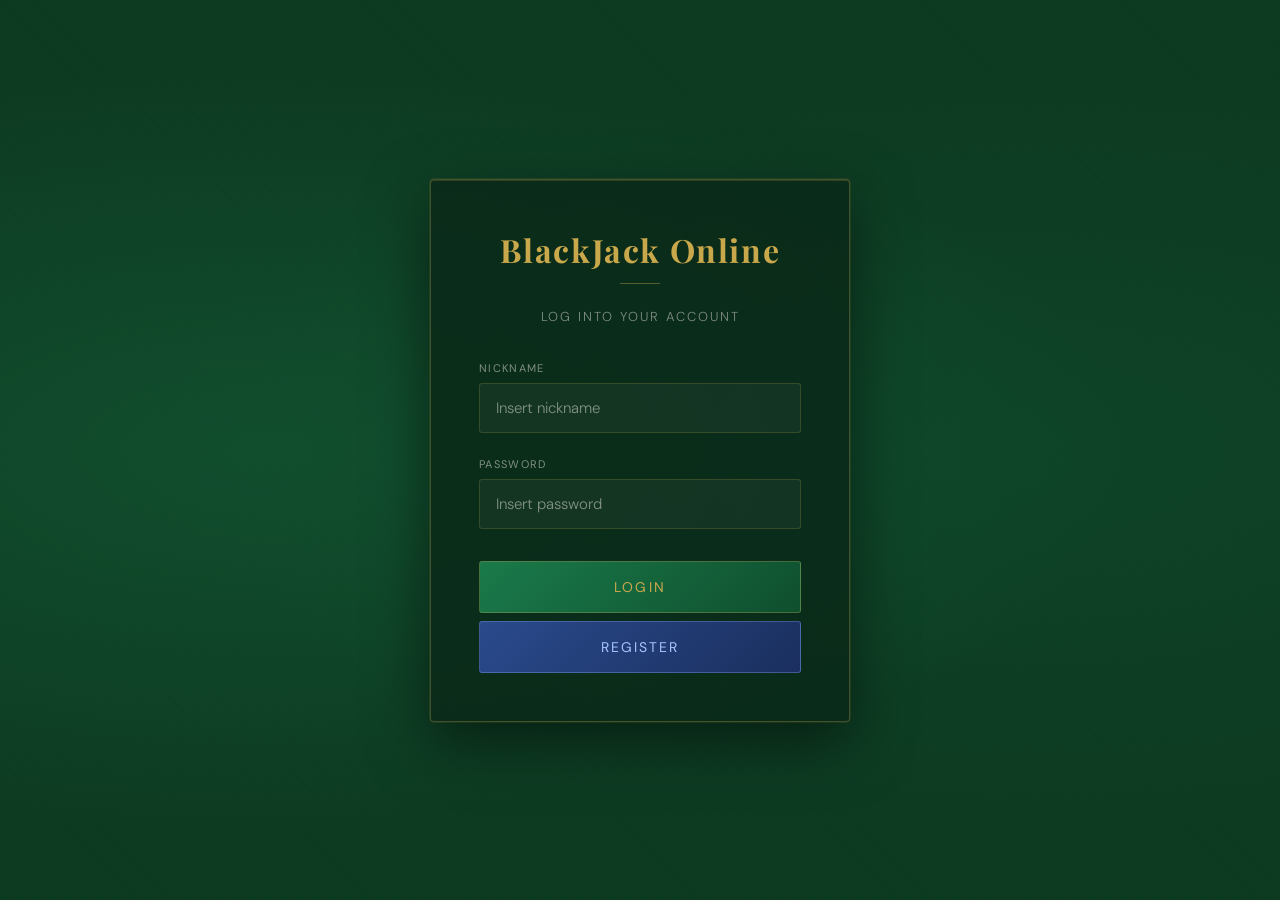
<file: login.html>
<!DOCTYPE html>
<html lang="en">
<head>
    <meta charset="UTF-8">
    <meta name="viewport" content="width=device-width, initial-scale=1.0">
    <title>BlackJack - Login</title>
    <link rel="stylesheet" href="assets/css/lg.css"/>
    <script src="assets/js/login.js"></script>
</head>
<body>
    <div class="loginCard">
        <h2 class="loginTitle">BlackJack Online</h2>
        <div class="loginDivider"></div>
        <p class="loginSubtitle">Log into your account</p>

        <label class="loginLabel" for="nickname">Nickname</label>
        <p id="nicknameError" class="loginError" hidden></p>
        <input class="loginInput" type="text" id="nickname" placeholder="Insert nickname" required>

        <label class="loginLabel" for="password">Password</label>
        <p id="passwordError" class="loginError" hidden></p>
        <input class="loginInput" type="password" id="password" placeholder="Insert password" required>

        <button class="loginBtn" id="loginBtn">Login</button>
        <a href="register.html" class="registerLink">Register</a>
        <p id="generalError" class="loginError loginErrorGeneral" hidden></p>
    </div>
</body>
</html>
</file>
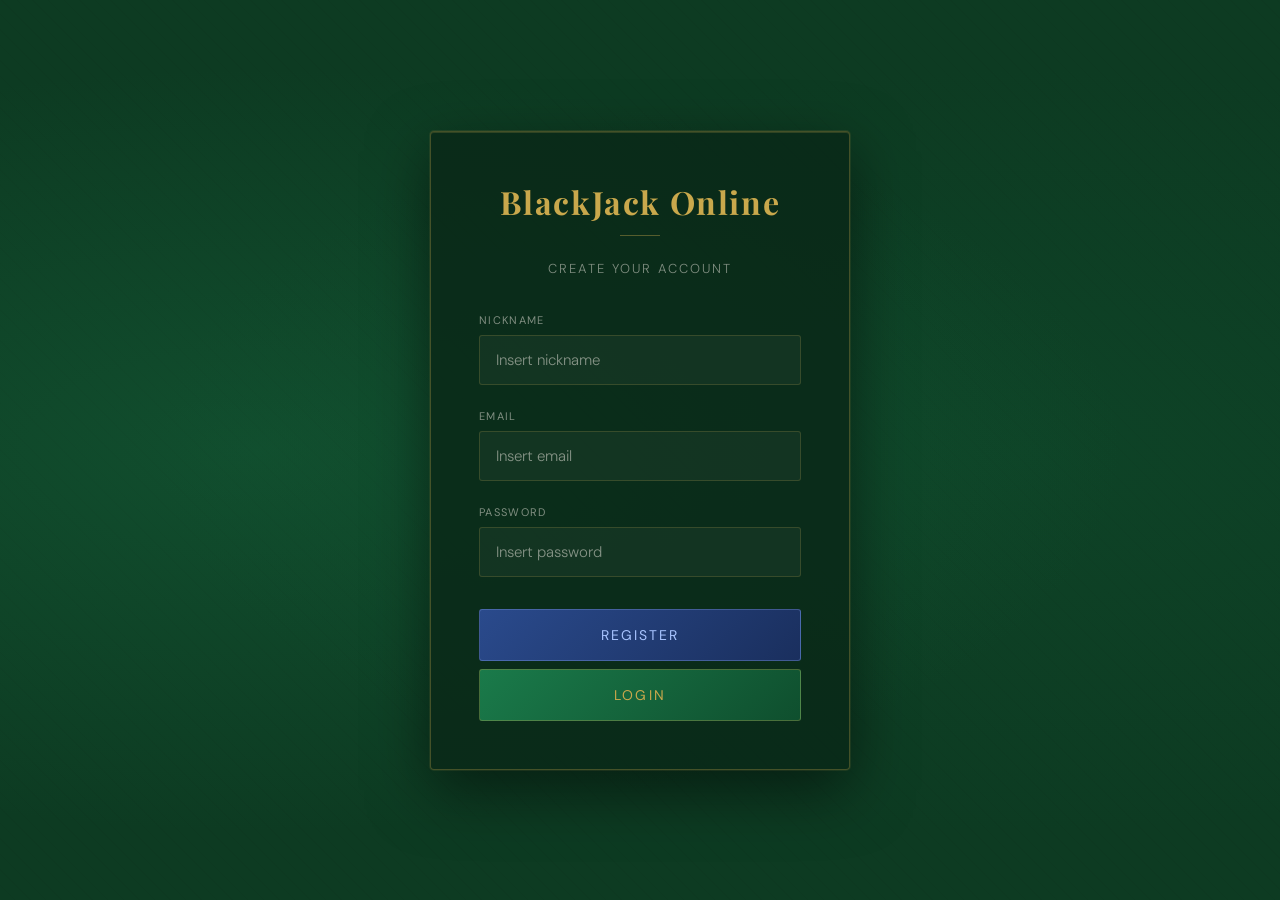
<file: register.html>
<!DOCTYPE html>
<html lang="en">
<head>
    <meta charset="UTF-8">
    <meta name="viewport" content="width=device-width, initial-scale=1.0">
    <title>BlackJack - Register</title>
    <link rel="stylesheet" href="assets/css/lg.css"/>
    <script src="assets/js/login.js"></script>
</head>
<body>
    <div class="loginCard">
        <h2 class="loginTitle">BlackJack Online</h2>
        <div class="loginDivider"></div>
        <p class="loginSubtitle">Create your account</p>

        <label class="loginLabel" for="nickname">Nickname</label>
        <p id="nicknameError" class="loginError" hidden></p>
        <input class="loginInput" type="text" id="nickname" placeholder="Insert nickname" required>

        <label class="loginLabel" for="email">Email</label>
        <p id="emailError" class="loginError" hidden></p>
        <input class="loginInput" type="email" id="email" placeholder="Insert email" required>

        <label class="loginLabel" for="password">Password</label>
        <p id="passwordError" class="loginError" hidden></p>
        <input class="loginInput" type="password" id="password" placeholder="Insert password" required>

        <button class="registerBtn" id="registerBtn">Register</button>
        <a href="login.html" class="loginLink">Login</a>
        <p id="generalError" class="loginError loginErrorGeneral" hidden></p>
    </div>
</body>
</html>
</file>
<file: assets/css/lg.css>
@import url('https://fonts.googleapis.com/css2?family=Playfair+Display:wght@700&family=DM+Sans:wght@300;400&display=swap');

:root {
    --green: #1a7a4a;
    --green-dark: #0f4f2e;
    --green-light: #2aad68;
    --felt: #0d3b22;
    --gold: #c9a84c;
    --text: #f5f0e8;
    --text-muted: rgba(245, 240, 232, 0.5);
}

* {
    box-sizing: border-box;
    margin: 0;
    padding: 0;
}

body {
    min-height: 100vh;
    display: flex;
    align-items: center;
    justify-content: center;
    background-color: var(--felt);
    background-image:
        radial-gradient(ellipse at 20% 50%, rgba(26, 122, 74, 0.3) 0%, transparent 60%),
        radial-gradient(ellipse at 80% 50%, rgba(15, 79, 46, 0.4) 0%, transparent 60%),
        repeating-linear-gradient(
            45deg,
            transparent,
            transparent 10px,
            rgba(0,0,0,0.03) 10px,
            rgba(0,0,0,0.03) 11px
        );
    font-family: 'DM Sans', sans-serif;
    padding: 20px;
}

.loginCard {
    width: min(420px, 100%);
    background: rgba(10, 40, 24, 0.85);
    border: 1px solid rgba(201, 168, 76, 0.3);
    border-radius: 4px;
    padding: clamp(24px, 5vw, 48px);
    box-shadow:
        0 0 0 1px rgba(201, 168, 76, 0.1),
        0 20px 60px rgba(0, 0, 0, 0.5),
        inset 0 1px 0 rgba(201, 168, 76, 0.2);
    animation: fadeUp 0.6s ease forwards;
}

@keyframes fadeUp {
    from { opacity: 0; transform: translateY(20px); }
    to   { opacity: 1; transform: translateY(0); }
}

.loginTitle {
    font-family: 'Playfair Display', serif;
    font-size: clamp(22px, 5vw, 32px);
    color: var(--gold);
    text-align: center;
    letter-spacing: 0.05em;
    margin-bottom: 4px;
}

.loginSubtitle {
    text-align: center;
    color: var(--text-muted);
    font-size: clamp(11px, 2vw, 13px);
    font-weight: 300;
    letter-spacing: 0.15em;
    text-transform: uppercase;
    margin-bottom: clamp(24px, 4vw, 36px);
}

.loginDivider {
    width: 40px;
    height: 1px;
    background: var(--gold);
    opacity: 0.4;
    margin: 12px auto 24px;
}

.loginLabel {
    display: block;
    color: var(--text-muted);
    font-size: 11px;
    letter-spacing: 0.12em;
    text-transform: uppercase;
    margin-bottom: 8px;
}

.loginError {
    color: #e05c6a;
    font-size: clamp(10px, 1.5vw, 12px);
    letter-spacing: 0.08em;
    margin-bottom: 6px;
    margin-top: -2px;
}

.loginErrorGeneral {
    margin-top: 10px;
    margin-bottom: 0;
    text-align: center;
}

.loginInput {
    width: 100%;
    background: rgba(255, 255, 255, 0.04);
    border: 1px solid rgba(201, 168, 76, 0.2);
    border-radius: 3px;
    padding: clamp(10px, 2vw, 14px) clamp(12px, 2.5vw, 16px);
    color: var(--text);
    font-family: 'DM Sans', sans-serif;
    font-size: clamp(13px, 2vw, 15px);
    font-weight: 300;
    margin-bottom: clamp(16px, 3vw, 24px);
    transition: border-color 0.2s, background 0.2s;
    outline: none;
}

.loginInput::placeholder {
    color: var(--text-muted);
}

.loginInput:focus {
    border-color: rgba(201, 168, 76, 0.6);
    background: rgba(255, 255, 255, 0.07);
}

.loginBtn {
    display: block;
    width: 100%;
    padding: clamp(12px, 2.5vw, 16px);
    background: linear-gradient(135deg, var(--green), var(--green-dark));
    border: 1px solid rgba(201, 168, 76, 0.3);
    border-radius: 3px;
    color: var(--gold);
    font-family: 'DM Sans', sans-serif;
    font-size: clamp(12px, 2vw, 14px);
    font-weight: 400;
    letter-spacing: 0.15em;
    text-transform: uppercase;
    text-align: center;
    text-decoration: none;
    cursor: pointer;
    transition: background 0.2s, transform 0.1s, box-shadow 0.2s;
    margin-top: 8px;
}

.loginBtn:hover {
    background: linear-gradient(135deg, var(--green-light), var(--green));
    box-shadow: 0 4px 20px rgba(26, 122, 74, 0.4);
    transform: translateY(-1px);
    color: var(--gold);
}

.loginBtn:active {
    transform: translateY(0);
}

.registerBtn {
    display: block;
    width: 100%;
    padding: clamp(12px, 2.5vw, 16px);
    background: linear-gradient(135deg, #2a4a8c, #1a2f5e);
    border: 1px solid rgba(150, 180, 255, 0.3);
    border-radius: 3px;
    color: #a8c4ff;
    font-family: 'DM Sans', sans-serif;
    font-size: clamp(12px, 2vw, 14px);
    font-weight: 400;
    letter-spacing: 0.15em;
    text-transform: uppercase;
    text-align: center;
    text-decoration: none;
    cursor: pointer;
    transition: background 0.2s ease, transform 0.1s ease, box-shadow 0.2s ease;
    margin-top: 8px;
}

.registerBtn:hover {
    background: linear-gradient(135deg, #3a5ebd, #2a4a8c);
    box-shadow: 0 4px 20px rgba(42, 74, 140, 0.4);
    transform: translateY(-1px);
    color: #a8c4ff;
}

.registerBtn:active {
    transform: translateY(0);
}

/* Link versions of buttons (for navigation) */
.loginLink {
    display: block;
    width: 100%;
    padding: clamp(12px, 2.5vw, 16px);
    background: linear-gradient(135deg, var(--green), var(--green-dark));
    border: 1px solid rgba(201, 168, 76, 0.3);
    border-radius: 3px;
    color: var(--gold);
    font-family: 'DM Sans', sans-serif;
    font-size: clamp(12px, 2vw, 14px);
    font-weight: 400;
    letter-spacing: 0.15em;
    text-transform: uppercase;
    text-align: center;
    text-decoration: none;
    cursor: pointer;
    transition: background 0.2s, transform 0.1s, box-shadow 0.2s;
    margin-top: 8px;
}

.loginLink:hover {
    background: linear-gradient(135deg, var(--green-light), var(--green));
    box-shadow: 0 4px 20px rgba(26, 122, 74, 0.4);
    transform: translateY(-1px);
    color: var(--gold);
}

.loginLink:active {
    transform: translateY(0);
}

.registerLink {
    display: block;
    width: 100%;
    padding: clamp(12px, 2.5vw, 16px);
    background: linear-gradient(135deg, #2a4a8c, #1a2f5e);
    border: 1px solid rgba(150, 180, 255, 0.3);
    border-radius: 3px;
    color: #a8c4ff;
    font-family: 'DM Sans', sans-serif;
    font-size: clamp(12px, 2vw, 14px);
    font-weight: 400;
    letter-spacing: 0.15em;
    text-transform: uppercase;
    text-align: center;
    text-decoration: none;
    cursor: pointer;
    transition: background 0.2s ease, transform 0.1s ease, box-shadow 0.2s ease;
    margin-top: 8px;
}

.registerLink:hover {
    background: linear-gradient(135deg, #3a5ebd, #2a4a8c);
    box-shadow: 0 4px 20px rgba(42, 74, 140, 0.4);
    transform: translateY(-1px);
    color: #a8c4ff;
}

.registerLink:active {
    transform: translateY(0);
}
</file>
